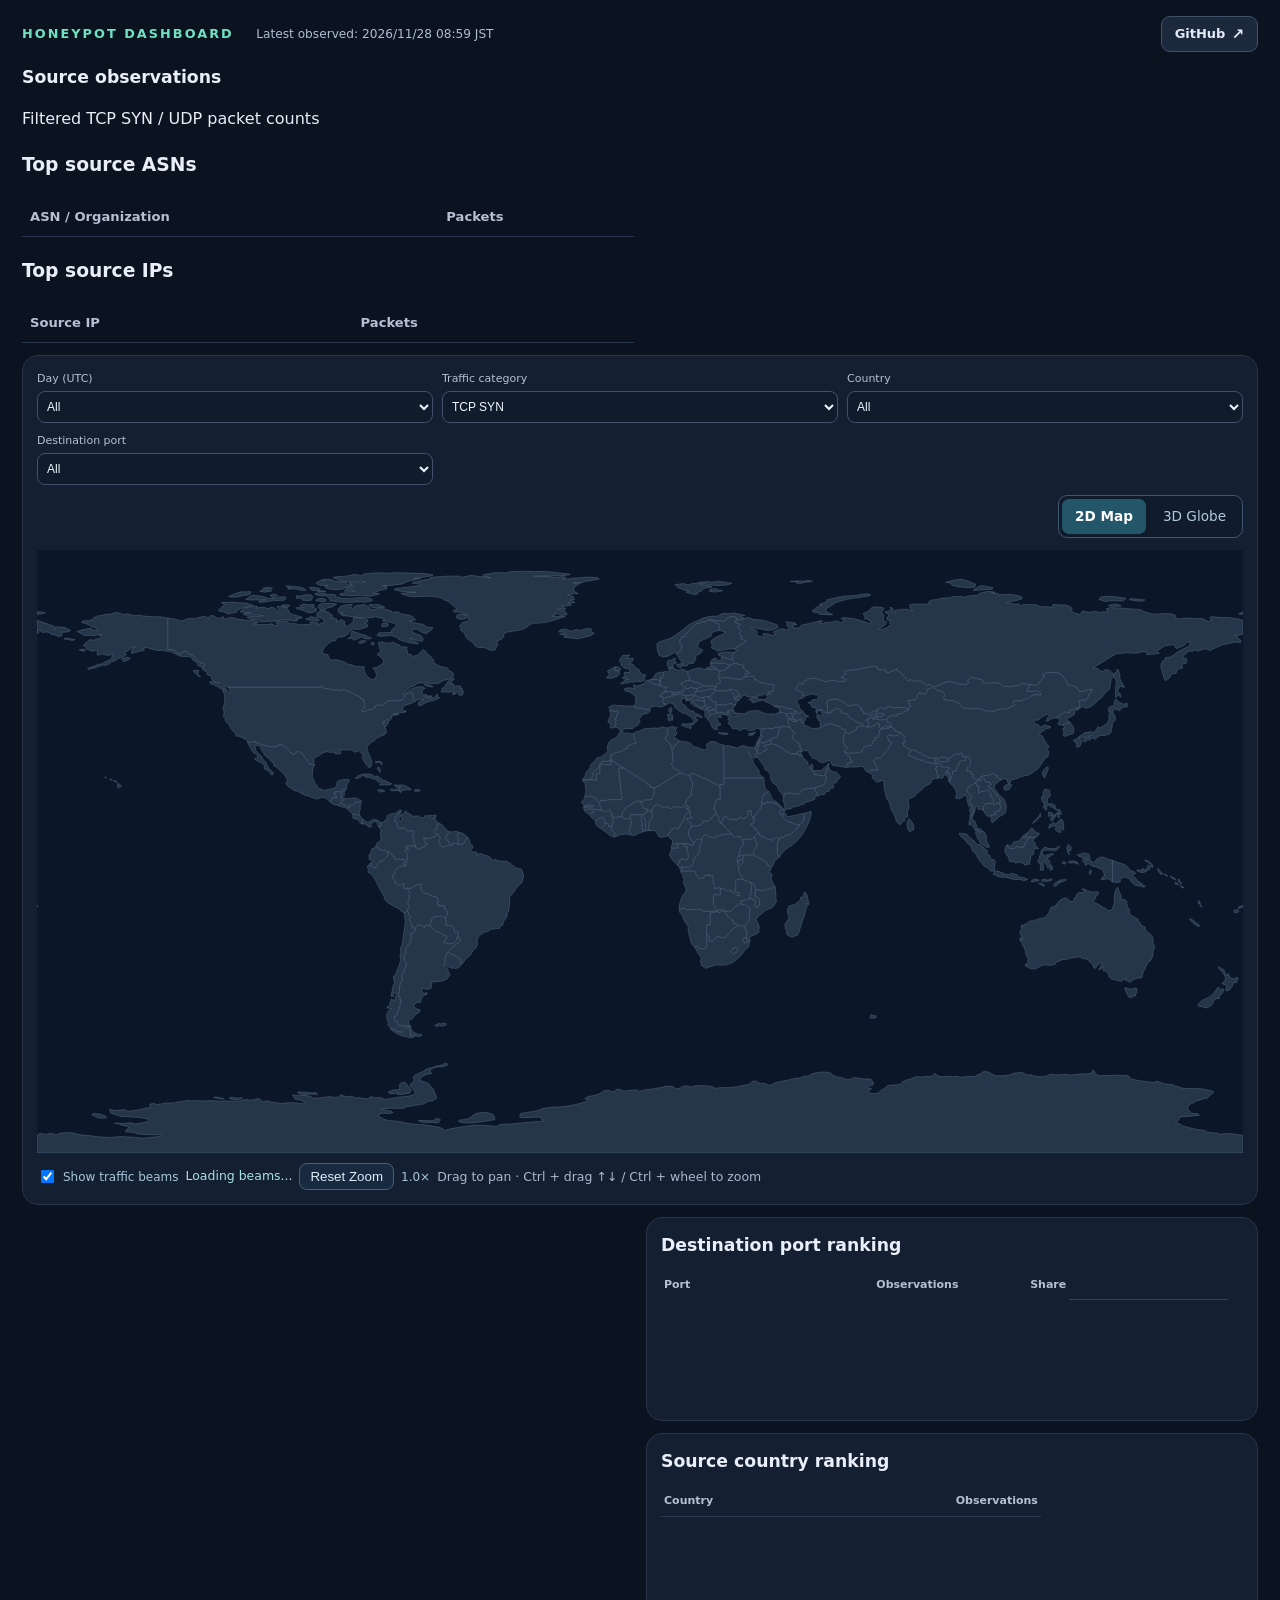
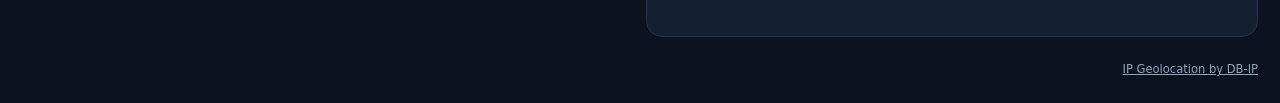
<file: index.html>
<!doctype html>
<html lang="en">
<head>
<meta charset="utf-8">
<meta name="viewport" content="width=device-width,initial-scale=1">
<meta http-equiv="refresh" content="0; url=explore.html">
<link rel="canonical" href="explore.html">
<title>Honeypot Dashboard | All-port Map</title>
</head>
<body>
<p><a href="explore.html">Open TCP / UDP Port Map</a></p>
</body>
</html>
</file>
